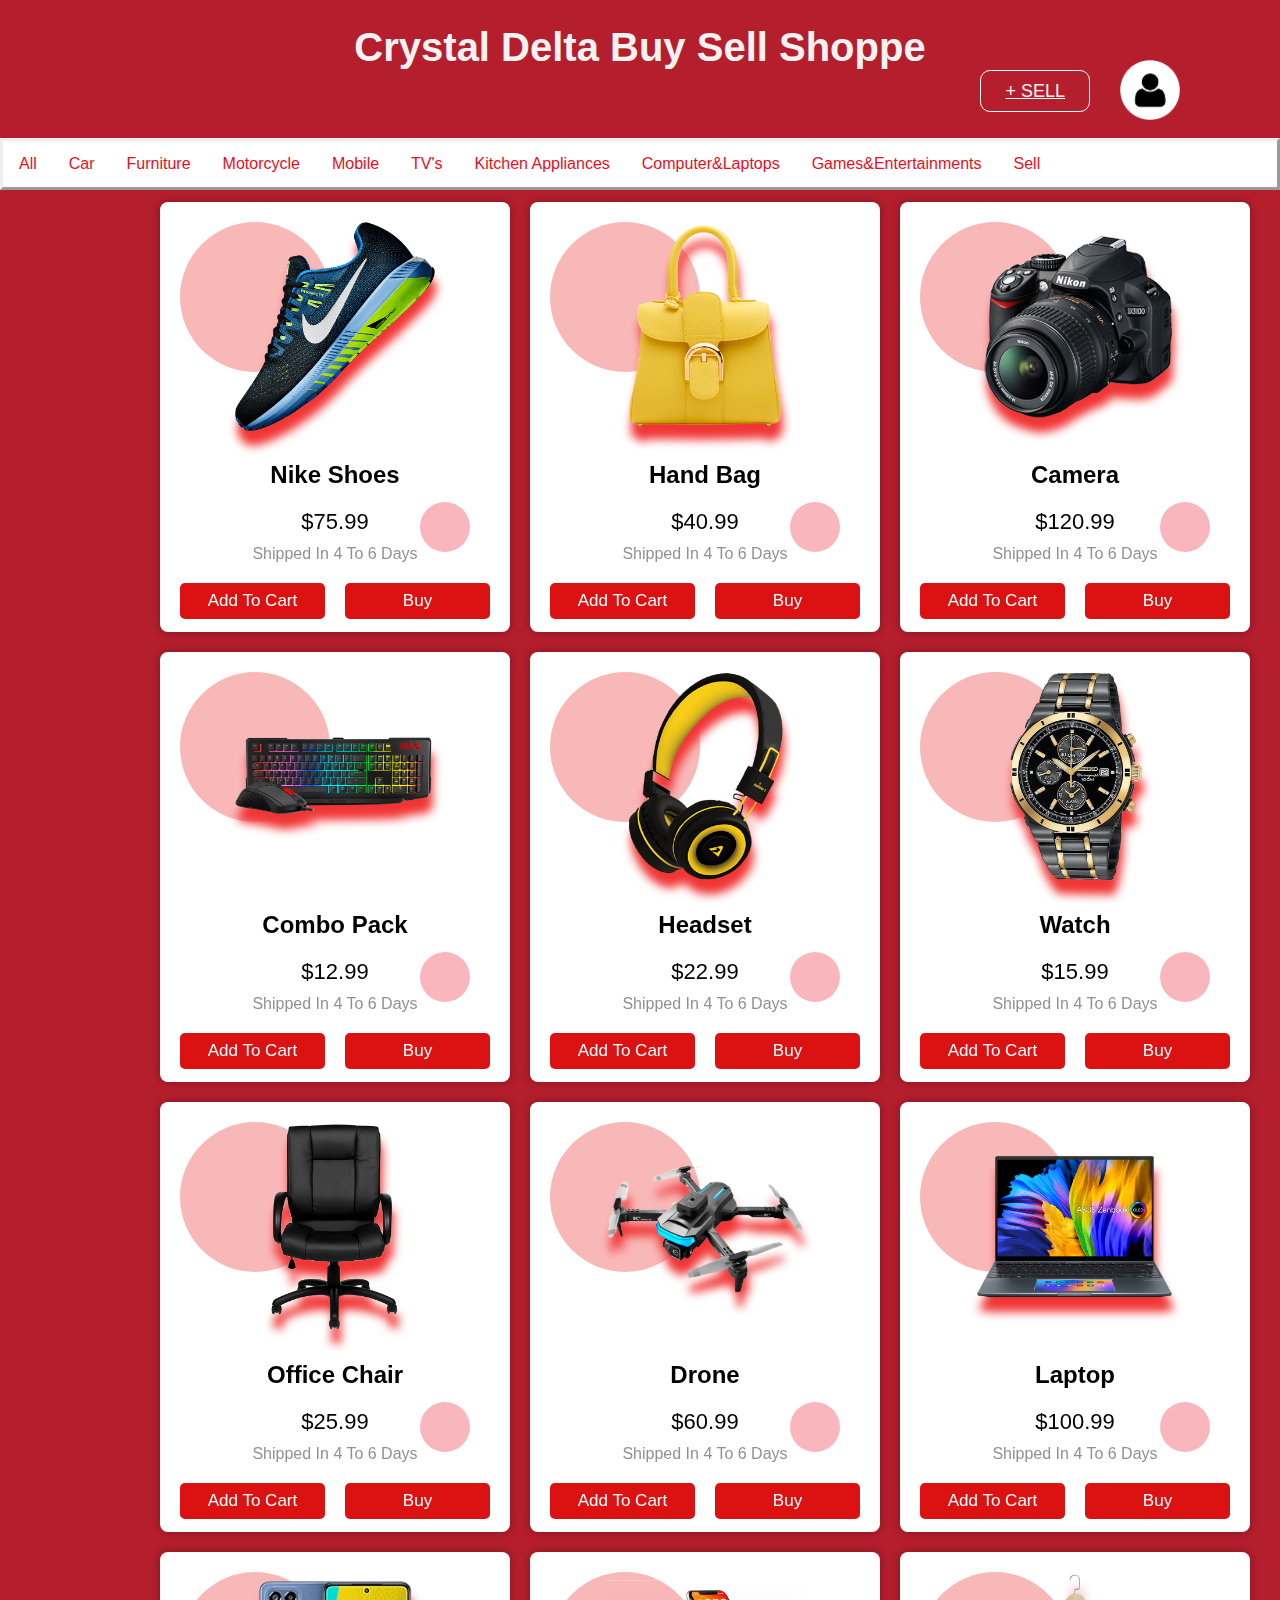
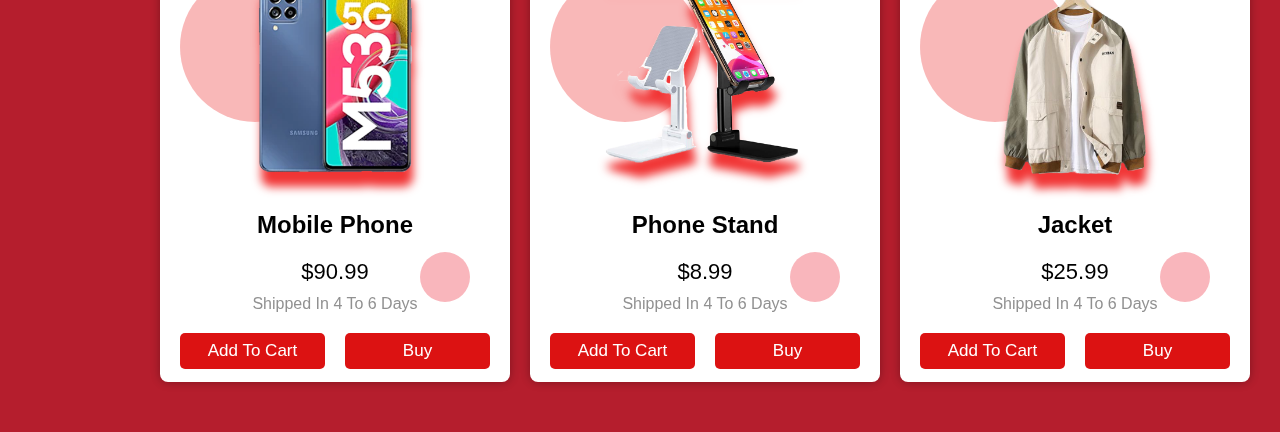
<file: kumaresan project codes/3page/index.html>
<!DOCTYPE html>
<html lang="en">
<head>
    <meta charset="UTF-8">
    <meta http-equiv="X-UA-Compatible" content="IE=edge">
    <meta name="viewport" content="width=device-width, initial-scale=1.0">
    <title> BUY SELL SHOPPE</title>
    <link rel="stylesheet" href="style.css">
    <link rel="stylesheet" href="https://cdnjs.cloudflare.com/ajax/libs/font-awesome/6.2.0/css/all.min.css" integrity="sha512-xh6O/CkQoPOWDdYTDqeRdPCVd1SpvCA9XXcUnZS2FmJNp1coAFzvtCN9BmamE+4aHK8yyUHUSCcJHgXloTyT2A==" crossorigin="anonymous" referrerpolicy="no-referrer" />
</head>
<body>
    <h1>Crystal Delta Buy Sell Shoppe</h1>
    <div class="logimg">
        <img src="loginpng.png" height="60px" width="60px">
    </div>
    <div class="icons">
        <a class="contact-btn" href="#">+ SELL</a>
    </div>
<br>
    <div class="main">

        
          <div class="page2">
            <a href="#All">All</a>
            <a href="#Car">Car</a>
            <a href="#Furniture">Furniture</a>
            <a href="#Motorcycle">Motorcycle</a>
            <a href="#Mobile">Mobile</a>
            <a href="#TV's">TV's</a>
            <a href="#Kitchen Appliances">Kitchen Appliances</a>
            <a href="#Computer&Laptops">Computer&Laptops</a>
            <a href="#Games&Entertainments">Games&Entertainments</a>
            <a href="sell">Sell</a>
            
       </div>
       <br>
       <br>
       <br>
        <div class="box">

            <div class="card" data-name="c_1">

                <div class="image">
                    <img src="image/shoes.png">
                </div>

                <div class="text">

                    <h2>Nike Shoes</h2>

                    <p class="price">$75.99</p>

                    <p class="shiping">Shipped in 4 to 6 Days</p>

                    <div class="button">

                        <button class="cart">Add To Cart</button>
                        <button class="buy">Buy</button>

                    </div>

                </div>

            </div>

            <div class="card" data-name="c_2">

                <div class="image">
                    <img src="image/bag.png">
                </div>

                <div class="text">

                    <h2>Hand Bag</h2>

                    <p class="price">$40.99</p>

                    <p class="shiping">Shipped in 4 to 6 Days</p>

                    <div class="button">

                        <button class="cart">Add To Cart</button>
                        <button class="buy">Buy</button>

                    </div>

                </div>

            </div>

            <div class="card" data-name="c_3">

                <div class="image">
                    <img src="image/camera.png">
                </div>

                <div class="text">

                    <h2>Camera</h2>

                    <p class="price">$120.99</p>

                    <p class="shiping">Shipped in 4 to 6 Days</p>

                    <div class="button">

                        <button class="cart">Add To Cart</button>
                        <button class="buy">Buy</button>

                    </div>

                </div>

            </div>

            <div class="card" data-name="c_4">

                <div class="image">
                    <img src="image/keybord.png">
                </div>

                <div class="text">

                    <h2>Combo Pack</h2>

                    <p class="price">$12.99</p>

                    <p class="shiping">Shipped in 4 to 6 Days</p>

                    <div class="button">

                        <button class="cart">Add To Cart</button>
                        <button class="buy">Buy</button>

                    </div>

                </div>

            </div>

            <div class="card" data-name="c_5">

                <div class="image">
                    <img src="image/bluetoothheadset.png">
                </div>

                <div class="text">

                    <h2>Headset</h2>

                    <p class="price">$22.99</p>

                    <p class="shiping">Shipped in 4 to 6 Days</p>

                    <div class="button">

                        <button class="cart">Add To Cart</button>
                        <button class="buy">Buy</button>

                    </div>

                </div>

            </div>

            <div class="card" data-name="c_6">

                <div class="image">
                    <img src="image/watch.png">
                </div>

                <div class="text">

                    <h2>Watch</h2>

                    <p class="price">$15.99</p>

                    <p class="shiping">Shipped in 4 to 6 Days</p>

                    <div class="button">

                        <button class="cart">Add To Cart</button>
                        <button class="buy">Buy</button>

                    </div>

                </div>

            </div>

            <div class="card" data-name="c_7">

                <div class="image">
                    <img src="image/chair.png">
                </div>

                <div class="text">

                    <h2>Office Chair</h2>

                    <p class="price">$25.99</p>

                    <p class="shiping">Shipped in 4 to 6 Days</p>

                    <div class="button">

                        <button class="cart">Add To Cart</button>
                        <button class="buy">Buy</button>

                    </div>

                </div>

            </div>

            <div class="card" data-name="c_8">

                <div class="image">
                    <img src="image/drone.png">
                </div>

                <div class="text">

                    <h2>Drone</h2>

                    <p class="price">$60.99</p>

                    <p class="shiping">Shipped in 4 to 6 Days</p>

                    <div class="button">

                        <button class="cart">Add To Cart</button>
                        <button class="buy">Buy</button>

                    </div>

                </div>

            </div>

            <div class="card" data-name="c_9">

                <div class="image">
                    <img src="image/laptop.png">
                </div>

                <div class="text">

                    <h2>Laptop</h2>

                    <p class="price">$100.99</p>

                    <p class="shiping">Shipped in 4 to 6 Days</p>

                    <div class="button">

                        <button class="cart">Add To Cart</button>
                        <button class="buy">Buy</button>

                    </div>

                </div>

            </div>

            <div class="card" data-name="c_10">

                <div class="image">
                    <img src="image/mobile.png">
                </div>

                <div class="text">

                    <h2>Mobile Phone</h2>

                    <p class="price">$90.99</p>

                    <p class="shiping">Shipped in 4 to 6 Days</p>

                    <div class="button">

                        <button class="cart">Add To Cart</button>
                        <button class="buy">Buy</button>

                    </div>

                </div>

            </div>

            <div class="card" data-name="c_11">

                <div class="image">
                    <img src="image/stand.png">
                </div>

                <div class="text">

                    <h2>Phone Stand</h2>

                    <p class="price">$8.99</p>

                    <p class="shiping">Shipped in 4 to 6 Days</p>

                    <div class="button">

                        <button class="cart">Add To Cart</button>
                        <button class="buy">Buy</button>

                    </div>

                </div>

            </div>

            <div class="card" data-name="c_12">

                <div class="image">
                    <img src="image/Jacket.png">
                </div>

                <div class="text">

                    <h2>Jacket</h2>

                    <p class="price">$25.99</p>

                    <p class="shiping">Shipped in 4 to 6 Days</p>

                    <div class="button">

                        <button class="cart">Add To Cart</button>
                        <button class="buy">Buy</button>

                    </div>

                </div>

            </div>

        </div>

    </div>

    <div class="popup_image">

        <div class="popup active" data-target="c_1">

            <img src="image/close.png" class="close">

            <div class="product">

                <div class="main_image">
                    <img src="image/shoes.png" id="imagebox">
                </div>

                <div class="small_image">

                    <img src="image/shoes.png">
                    <img src="image/shoes_1.png">
                    <img src="image/shoes_2.png">
                    <img src="image/shoes_3.png">

                </div>

            </div>

            <p class="details">
                Lorem ipsum dolor sit, amet consectetur adipisicing elit.
                Lorem ipsum dolor sit, amet consectetur adipisicing elit.
            </p>

            <p class="shiping">Shipped in 4 to 6 Days</p>

            <div class="star">
                <i class="fa-solid fa-star"></i>
                <i class="fa-solid fa-star"></i>
                <i class="fa-solid fa-star"></i>
                <i class="fa-solid fa-star"></i>
                <i class="fa-solid fa-star-half-stroke"></i>
            </div>

            <p class="price">$75.99</p>

            <div class="button">

                <button class="cart">Add To Cart</button>

                <button class="buy">Buy</button>

            </div>
            
        </div>

        <div class="popup" data-target="c_2">

            <img src="image/close.png" class="close">

            <div class="product">

                <div class="main_image">
                    <img src="image/bag.png" id="imagebox">
                </div>

                <div class="small_image">

                    <img src="image/bag.png">
                    <img src="image/bag_1.png">
                    <img src="image/bag_2.png">
                    <img src="image/bag_3.png">

                </div>

            </div>

            <p class="details">
                Lorem ipsum dolor sit, amet consectetur adipisicing elit.
                Lorem ipsum dolor sit, amet consectetur adipisicing elit.
            </p>

            <p class="shiping">Shipped in 4 to 6 Days</p>

            <div class="star">
                <i class="fa-solid fa-star"></i>
                <i class="fa-solid fa-star"></i>
                <i class="fa-solid fa-star"></i>
                <i class="fa-solid fa-star"></i>
                <i class="fa-solid fa-star-half-stroke"></i>
            </div>

            <p class="price">$40.99</p>

            <div class="button">

                <button class="cart">Add To Cart</button>

                <button class="buy">Buy</button>

            </div>
            
        </div>

        <div class="popup" data-target="c_3">

            <img src="image/close.png" class="close">

            <div class="product">

                <div class="main_image">
                    <img src="image/camera.png" id="imagebox">
                </div>

                <div class="small_image">

                    <img src="image/camera.png">
                    <img src="image/camera_1.png">
                    <img src="image/camera_2.png">
                    <img src="image/camera_3.png">

                </div>

            </div>

            <p class="details">
                Lorem ipsum dolor sit, amet consectetur adipisicing elit.
                Lorem ipsum dolor sit, amet consectetur adipisicing elit.
            </p>

            <p class="shiping">Shipped in 4 to 6 Days</p>

            <div class="star">
                <i class="fa-solid fa-star"></i>
                <i class="fa-solid fa-star"></i>
                <i class="fa-solid fa-star"></i>
                <i class="fa-solid fa-star"></i>
                <i class="fa-solid fa-star-half-stroke"></i>
            </div>

            <p class="price">$120.99</p>

            <div class="button">

                <button class="cart">Add To Cart</button>

                <button class="buy">Buy</button>

            </div>
            
        </div>

        <div class="popup" data-target="c_4">

            <img src="image/close.png" class="close">

            <div class="product">

                <div class="main_image">
                    <img src="image/keybord.png" id="imagebox">
                </div>

                <div class="small_image">

                    <img src="image/keybord.png">
                    <img src="image/keybord_1.png">
                    <img src="image/keybord_2.png">
                    <img src="image/keybord_3.png">

                </div>

            </div>

            <p class="details">
                Lorem ipsum dolor sit, amet consectetur adipisicing elit.
                Lorem ipsum dolor sit, amet consectetur adipisicing elit.
            </p>

            <p class="shiping">Shipped in 4 to 6 Days</p>

            <div class="star">
                <i class="fa-solid fa-star"></i>
                <i class="fa-solid fa-star"></i>
                <i class="fa-solid fa-star"></i>
                <i class="fa-solid fa-star"></i>
                <i class="fa-solid fa-star-half-stroke"></i>
            </div>

            <p class="price">$12.99</p>

            <div class="button">

                <button class="cart">Add To Cart</button>

                <button class="buy">Buy</button>

            </div>
            
        </div>

        <div class="popup" data-target="c_5">

            <img src="image/close.png" class="close">

            <div class="product">

                <div class="main_image">
                    <img src="image/bluetoothheadset.png" id="imagebox">
                </div>

                <div class="small_image">

                    <img src="image/bluetoothheadset.png">
                    <img src="image/bluetoothheadset_1.png">
                    <img src="image/bluetoothheadset_2.png">
                    <img src="image/bluetoothheadset_3.png">

                </div>

            </div>

            <p class="details">
                Lorem ipsum dolor sit, amet consectetur adipisicing elit.
                Lorem ipsum dolor sit, amet consectetur adipisicing elit.
            </p>

            <p class="shiping">Shipped in 4 to 6 Days</p>

            <div class="star">
                <i class="fa-solid fa-star"></i>
                <i class="fa-solid fa-star"></i>
                <i class="fa-solid fa-star"></i>
                <i class="fa-solid fa-star"></i>
                <i class="fa-solid fa-star-half-stroke"></i>
            </div>

            <p class="price">$22.99</p>

            <div class="button">

                <button class="cart">Add To Cart</button>

                <button class="buy">Buy</button>

            </div>
            
        </div>

        <div class="popup" data-target="c_6">

            <img src="image/close.png" class="close">

            <div class="product">

                <div class="main_image">
                    <img src="image/watch.png" id="imagebox">
                </div>

                <div class="small_image">

                    <img src="image/watch.png">
                    <img src="image/watch_1.png">
                    <img src="image/watch_2.png">
                    <img src="image/watch_3.png">

                </div>

            </div>

            <p class="details">
                Lorem ipsum dolor sit, amet consectetur adipisicing elit.
                Lorem ipsum dolor sit, amet consectetur adipisicing elit.
            </p>

            <p class="shiping">Shipped in 4 to 6 Days</p>

            <div class="star">
                <i class="fa-solid fa-star"></i>
                <i class="fa-solid fa-star"></i>
                <i class="fa-solid fa-star"></i>
                <i class="fa-solid fa-star"></i>
                <i class="fa-solid fa-star-half-stroke"></i>
            </div>

            <p class="price">$15.99</p>

            <div class="button">

                <button class="cart">Add To Cart</button>

                <button class="buy">Buy</button>

            </div>
            
        </div>

        <div class="popup" data-target="c_7">

            <img src="image/close.png" class="close">

            <div class="product">

                <div class="main_image">
                    <img src="image/chair.png" id="imagebox">
                </div>

                <div class="small_image">

                    <img src="image/chair.png">
                    <img src="image/chair_1.png">
                    <img src="image/chair_2.png">
                    <img src="image/chair_3.png">

                </div>

            </div>

            <p class="details">
                Lorem ipsum dolor sit, amet consectetur adipisicing elit.
                Lorem ipsum dolor sit, amet consectetur adipisicing elit.
            </p>

            <p class="shiping">Shipped in 4 to 6 Days</p>

            <div class="star">
                <i class="fa-solid fa-star"></i>
                <i class="fa-solid fa-star"></i>
                <i class="fa-solid fa-star"></i>
                <i class="fa-solid fa-star"></i>
                <i class="fa-solid fa-star-half-stroke"></i>
            </div>

            <p class="price">$25.99</p>

            <div class="button">

                <button class="cart">Add To Cart</button>

                <button class="buy">Buy</button>

            </div>
            
        </div>

        <div class="popup" data-target="c_8">

            <img src="image/close.png" class="close">

            <div class="product">

                <div class="main_image">
                    <img src="image/drone.png" id="imagebox">
                </div>

                <div class="small_image">

                    <img src="image/drone.png">
                    <img src="image/drone_1.png">
                    <img src="image/drone_2.png">
                    <img src="image/drone_3.png">

                </div>

            </div>

            <p class="details">
                Lorem ipsum dolor sit, amet consectetur adipisicing elit.
                Lorem ipsum dolor sit, amet consectetur adipisicing elit.
            </p>

            <p class="shiping">Shipped in 4 to 6 Days</p>

            <div class="star">
                <i class="fa-solid fa-star"></i>
                <i class="fa-solid fa-star"></i>
                <i class="fa-solid fa-star"></i>
                <i class="fa-solid fa-star"></i>
                <i class="fa-solid fa-star-half-stroke"></i>
            </div>

            <p class="price">$60.99</p>

            <div class="button">

                <button class="cart">Add To Cart</button>

                <button class="buy">Buy</button>

            </div>
            
        </div>

        <div class="popup" data-target="c_9">

            <img src="image/close.png" class="close">

            <div class="product">

                <div class="main_image">
                    <img src="image/laptop.png" id="imagebox">
                </div>

                <div class="small_image">

                    <img src="image/laptop.png">
                    <img src="image/laptop_1.png">
                    <img src="image/laptop_2.png">
                    <img src="image/laptop_3.png">

                </div>

            </div>

            <p class="details">
                Lorem ipsum dolor sit, amet consectetur adipisicing elit.
                Lorem ipsum dolor sit, amet consectetur adipisicing elit.
            </p>

            <p class="shiping">Shipped in 4 to 6 Days</p>

            <div class="star">
                <i class="fa-solid fa-star"></i>
                <i class="fa-solid fa-star"></i>
                <i class="fa-solid fa-star"></i>
                <i class="fa-solid fa-star"></i>
                <i class="fa-solid fa-star-half-stroke"></i>
            </div>

            <p class="price">$100.99</p>

            <div class="button">

                <button class="cart">Add To Cart</button>

                <button class="buy">Buy</button>

            </div>
            
        </div>

        <div class="popup" data-target="c_10">

            <img src="image/close.png" class="close">

            <div class="product">

                <div class="main_image">
                    <img src="image/mobile.png" id="imagebox">
                </div>

                <div class="small_image">

                    <img src="image/mobile.png">
                    <img src="image/mobile_1.png">
                    <img src="image/mobile_2.png">
                    <img src="image/mobile_3.png">

                </div>

            </div>

            <p class="details">
                Lorem ipsum dolor sit, amet consectetur adipisicing elit.
                Lorem ipsum dolor sit, amet consectetur adipisicing elit.
            </p>

            <p class="shiping">Shipped in 4 to 6 Days</p>

            <div class="star">
                <i class="fa-solid fa-star"></i>
                <i class="fa-solid fa-star"></i>
                <i class="fa-solid fa-star"></i>
                <i class="fa-solid fa-star"></i>
                <i class="fa-solid fa-star-half-stroke"></i>
            </div>

            <p class="price">$90.99</p>

            <div class="button">

                <button class="cart">Add To Cart</button>

                <button class="buy">Buy</button>

            </div>
            
        </div>

        <div class="popup" data-target="c_11">

            <img src="image/close.png" class="close">

            <div class="product">

                <div class="main_image">
                    <img src="image/stand.png" id="imagebox">
                </div>

                <div class="small_image">

                    <img src="image/stand.png">
                    <img src="image/stand_1.png">
                    <img src="image/stand_2.png">
                    <img src="image/stand_3.png">

                </div>

            </div>

            <p class="details">
                Lorem ipsum dolor sit, amet consectetur adipisicing elit.
                Lorem ipsum dolor sit, amet consectetur adipisicing elit.
            </p>

            <p class="shiping">Shipped in 4 to 6 Days</p>

            <div class="star">
                <i class="fa-solid fa-star"></i>
                <i class="fa-solid fa-star"></i>
                <i class="fa-solid fa-star"></i>
                <i class="fa-solid fa-star"></i>
                <i class="fa-solid fa-star-half-stroke"></i>
            </div>

            <p class="price">$8.99</p>

            <div class="button">

                <button class="cart">Add To Cart</button>

                <button class="buy">Buy</button>

            </div>
            
        </div>

        <div class="popup" data-target="c_12">

            <img src="image/close.png" class="close">

            <div class="product">

                <div class="main_image">
                    <img src="image/Jacket.png" id="imagebox">
                </div>

                <div class="small_image">

                    <img src="image/Jacket.png">
                    <img src="image/Jacket_1.png">
                    <img src="image/Jacket_2.png">
                    <img src="image/Jacket_3.png">

                </div>

            </div>

            <p class="details">
                Lorem ipsum dolor sit, amet consectetur adipisicing elit.
                Lorem ipsum dolor sit, amet consectetur adipisicing elit.
            </p>

            <p class="shiping">Shipped in 4 to 6 Days</p>

            <div class="star">
                <i class="fa-solid fa-star"></i>
                <i class="fa-solid fa-star"></i>
                <i class="fa-solid fa-star"></i>
                <i class="fa-solid fa-star"></i>
                <i class="fa-solid fa-star-half-stroke"></i>
            </div>

            <p class="price">$25.99</p>

            <div class="button">

                <button class="cart">Add To Cart</button>

                <button class="buy">Buy</button>

            </div>
            
        </div>

    </div>

    <script src="javascript.js"></script>
    
</body>
</html>
</file>
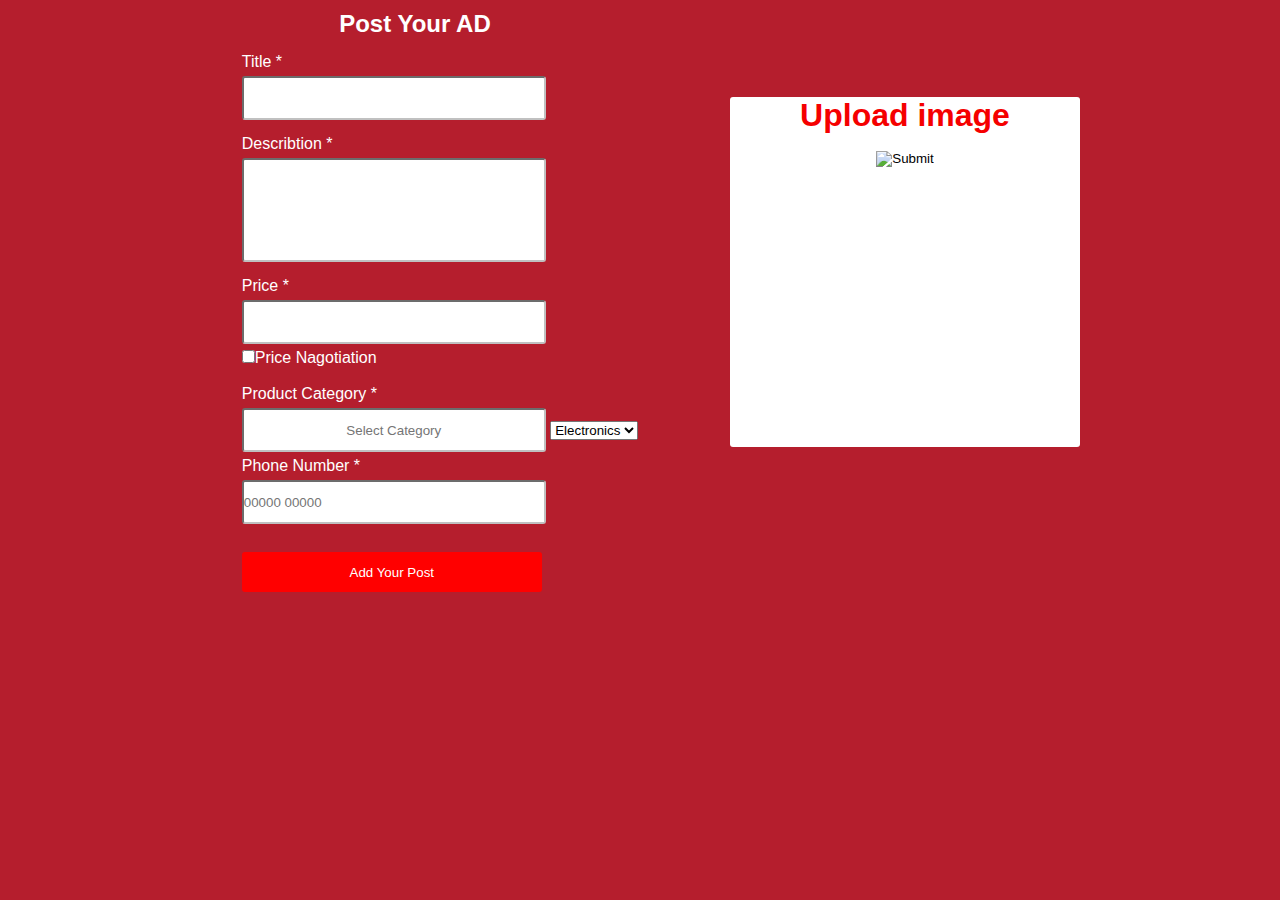
<file: kumaresan project codes/5page/index.html>
<!DOCTYPE html>
<html lang="en">
<head>
    <meta charset="UTF-8">
    <meta name="viewport" content="width=device-width, initial-scale=1.0">
    <link rel="stylesheet" href="vickki.css">
    <title>Post Your Ad</title>
</head>
<body>
    <h2>Post Your AD</h2>
    <div class="Main">
        <div class="Login">
            <form class="form">
                <div class="title">
                 <span>Title *</span><br>
                 <input type="text" name="">
                </div>
                <div class="Describtion">
                  <span>Describtion *</span><br>
                  <input type="text" name="">
                </div>
                <div class="Price">
                    <span>Price *</span><br>
                    <input type="text" name="">
                </div>
                <div>
                    <span><input type="checkbox">Price Nagotiation</span>
                </div>
                  <div class="Product"><br>
                    <span>Product Category *</span><br>
                    <input type="text" name="" placeholder="Select Category">
                    <select name="Catagort">
                        <option value="v">Electronics</option>
                    </select>
                  </div>
                  <div class="Phone-Number">
                    <span >Phone Number *</span><br>
                    <input type="number" placeholder="00000 00000">
                  </div>
                  <div><br>
                    <button type="submit"> Add Your Post</button>
                  </div>
            </form>
            
        </div>
    </div>
    <div class="Photo">
        <span ><h1>Upload image</span><br>
        <input type="image">
    </div>
</body>
</html>
</file>
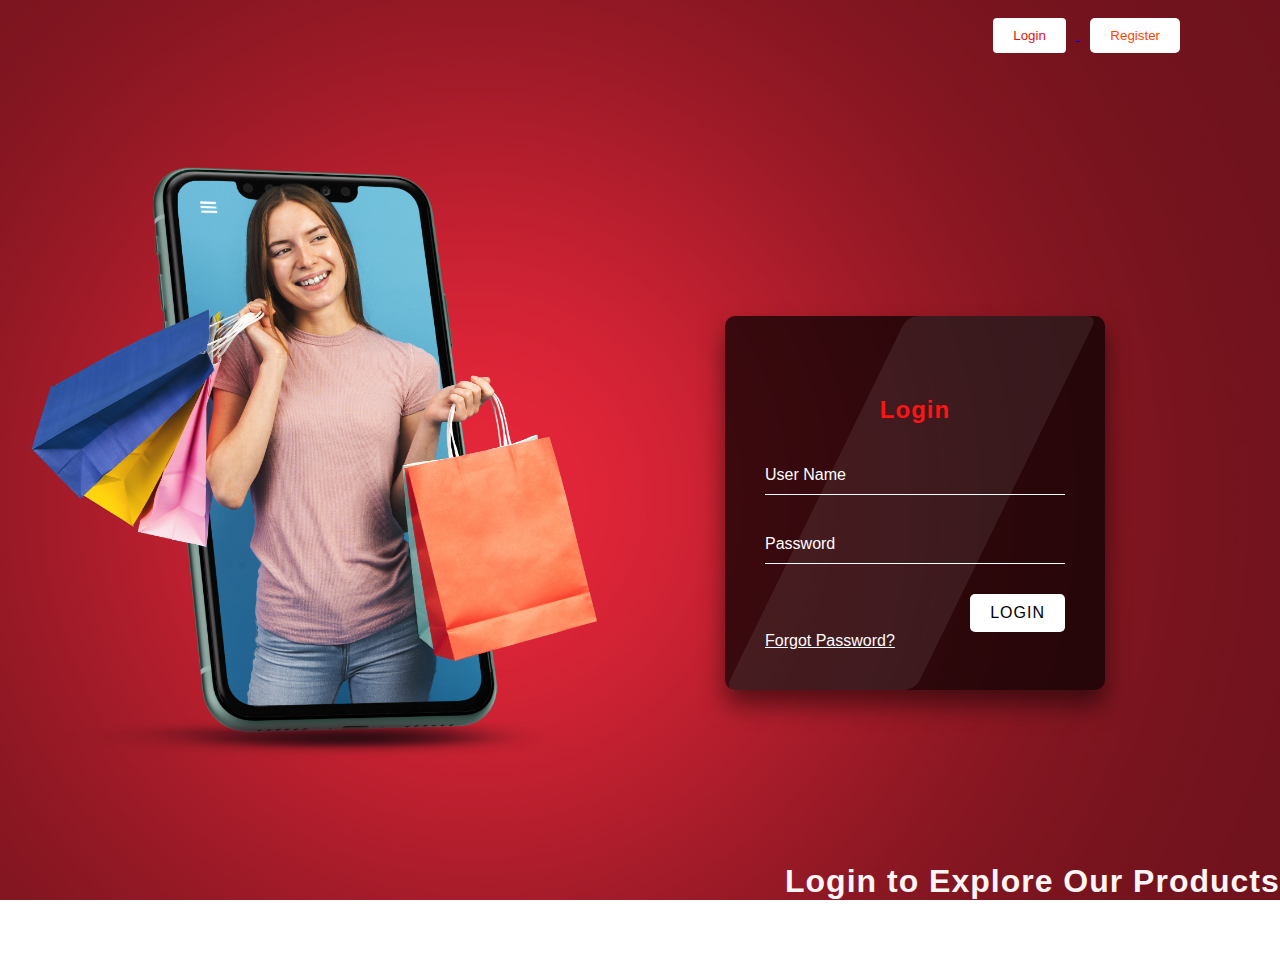
<file: kumaresan project codes/2page/page2.html>
<!DOCTYPE html>
<html lang="en">
<head>
  <meta charset="UTF-8">
  <meta name="viewport" content="width=device-width, initial-scale=1.0">
  <meta http-equiv="X-UA-Compatible" content="ie=edge">
  <link rel="stylesheet" href="style.css">
  <title>Login Form Demo</title>
</head>
<body>
  <nav>
    <a href="/FRONTEND/HTML_Pages/login.html">
      <br>
        <button class="login-btn">
            Login
        </button>
    </a> 
    <a href="/FRONTEND/HTML_Pages/register.html">
        <button class="register-btn">
            Register
        </button>
    </a>
    </nav>
  <div class="login-wrapper">
    <form action="" class="form">
      <h2>Login</h2>
      <div class="input-group">
        <input type="text" name="loginUser" id="loginUser" required>
        <label for="loginUser">User Name</label>
      </div>
      <div class="input-group">
        <input type="password" name="loginPassword" id="loginPassword" required>
        <label for="loginPassword">Password</label>
      </div>
      <input type="submit" value="Login" class="submit-btn">
      <a href="#forgot-pw" class="forgot-pw">Forgot Password?</a>
    </form>

    <div id="forgot-pw">
      <form action="" class="form">
        <a href="#" class="close">&times;</a>
        <h2>Reset Password</h2>
        <div class="input-group">
          <input type="email" name="email" id="email" required>
          <label for="email">Email</label>
        </div>
        <input type="submit" value="Submit" class="submit-btn">
      </form>
    </div>
  </div>
<h1>Login to Explore Our Products</h1>
</body>
</html>
</file>
<file: kumaresan project codes/3page/style.css>
*{
    margin: 0;
    padding: 0;
    box-sizing: border-box;
    font-family: sans-serif;
    text-transform: capitalize;
}

body{
    background-color: #b51e2d
}
.logimg{
    float: right;
    margin-top: -60px;
    margin-right: 100px;
}

.icons a{
    color: rgb(247, 247, 247);
    padding: 0.6rem 1.5rem;
    border: 1px solid rgb(255, 254, 253);
    border-radius: 10px;
    font-size: 18px;
   transition: 0.5s;
   float :right;
   margin-top: -50px;
   margin-right: 30px;
   }
.contact-btn:hover{
    transform: scale(1.1);
    color: rgb(252, 0, 0);
    background:rgb(255, 255, 255);
    border: 1px solid rgb(0, 0, 0);
}
 h1{
    text-align: center;
    font-size: 40px;
    margin: 25px 0 50px 0;
    color: #f2f2f2
}

.page2{
    overflow: hidden;
    background-color: #ffffff;
    position: fixed;
    top: 1;
    width: 100%;  
    border-style: outset;
    display: flex;   
}
.page2 a{
    float: left;
    display: block;
    color:  #ec0c22;
    text-align: center;
    padding: 14px 16px;
    text-decoration: none;
    font: 17px;
}

.main .box{
    width: 75%;
    height: auto;
    padding: 10px 0 50px 0;
    margin: 0 auto;
    display: grid;
    grid-template-columns: 1fr 1fr 1fr;
    grid-gap: 20px;
}

.main .box .card{
    width: 350px;
    height: 430px;
    padding: 20px;
    margin: 0 auto;
    background-color: #fff;
    border-radius: 8px;
    position: relative;
    box-shadow: 0 0 10px rgba(0,0,0,0.3);
}

.main .box .card::before{
    content: '';
    width: 150px;
    height: 150px;
    border-radius: 50%;
    background-color: #ea1313;
    position: absolute;
    opacity: 0.3;
}

.main .box .card::after{
    content: '';
    width: 50px;
    height: 50px;
    border-radius: 50%;
    background-color: #ec0c22;
    position: absolute;
    bottom: 80px;
    left: 260px;
    opacity: 0.3;
}

.main .box .card .image img{
    width: 200px;
    display: flex;
    margin: 0 auto;
    transition: 0.3s;
    margin-bottom: 30px;
    filter: drop-shadow(2px 15px 5px #f13535);
}

.main .box .card:hover .image img{
    transform: scale(1.1);
}

.main .box .text{
    text-align: center;
}

.main .box .text p.price{
    font-size: 22px;
    margin: 20px 0 10px 0;
}

.main .box .text p.shiping{
    color: #919191;
    margin-bottom: 20px;
}

.main .box .text .button{
    width: 100%;
    display: flex;
    align-items: center;
    justify-content: space-between;
    }

.main .box .text .button .cart,.buy{
    width: 145px;
    background-color:  #dc1212;
    padding: 8px 0;
    color: #fff;
    border: 0;
    font-size: 17px;
    cursor: pointer;
    border-radius: 5px;
}

.popup_image{
    width: 100%;
    height: 100vh;
    position: fixed;
    top: 0;
    left: 0;
    display: none;
    align-items: center;
    justify-content: center;
    background: rgba(0,0,0,0.7);
}

.popup_image .popup{
    display: none;
}

.popup_image .popup.active{
    display: inline-block;
}

.popup_image .popup{
    text-align: center;
    background-color: #fff;
    padding: 20px;
    width: 350px;
    border-radius: 5px;
}

.popup_image .popup .close{
    width: 20px;
    position: relative;
    left: 150px;
    cursor: pointer;
    z-index: 15;
    transition: 0.3s;
}

.popup_image .popup .close:hover{
    transform: rotate(90deg);
}

.popup_image .popup .product{
    position: relative;
    bottom: 20px;
}

.popup_image .popup .product .small_image img{
    width: 50px;
    cursor: pointer;
    margin-top: 20px;
    padding: 5px;
    border: 1px solid rgb(255, 81, 0);
    border-radius: 5px;
}

.popup_image .popup .product .small_image img:hover{
    box-shadow: 1px 2px 8px rgb(255, 81, 0);
}

.popup_image .popup .product .main_image img{
    width: 200px;
    display: flex;
    margin: 0 auto;
    transition: 0.3s;
    filter: drop-shadow(2px 15px 5px #e73a3a);
}

.popup_image .popup p.details{
    line-height: 22px;
    margin: 0 0 10px 0;
    font-size: 15px;
}

.popup_image .popup p.shiping{
    color: #dc1212;
    font-size: 14px;
}

.popup_image .popup .star{
    color: #dc1212;
    margin: 10px 0;
}

.popup_image .popup p.price{
    font-size: 25px;
    margin: 8px 0;
}

.popup_image .popup .button .cart , .buy{
    width: 145px;
    background: #dc1212;
    padding: 8px 0;
    color: #fff;
    border: 0;
    font-size: 17px;
    cursor: pointer;
    border-radius: 5px;
}
</file>
<file: kumaresan project codes/5page/vickki.css>
*{
    margin: 0px;
    padding: 0px;
}
body {
    font-family: sans-serif;
    background: #b51e2d;
  }
.Main{
    color: white;
    justify-content: center;
    align-items: center;
    display: flex;
    padding-right: 400px;
    /* background-color: red; */
}
h2{
    color: white;
    margin-top:10px ;
    margin-bottom:15px ;
    text-align: center;
    padding-right: 450px;
}
form .title input{
    color: white;
     border-radius: 3px;
     border-color: silver;
     height: 40px;
     width: 300px;
     margin-top:5px ;
     margin-bottom:15px ;
}
form .Describtion input{
    color: white;
    margin-top:5px ;
     margin-bottom:15px ;
     width: 300px;
     height: 100px;
     border-radius: 3px;
     border-color: silver;
}
form .Price input{
    color: white;
    margin-top:5px ;
    margin-bottom:5px;
    width: 300px;
    height: 40px;
    border-radius: 3px;
    border-color: silver;
}
form .Product input{
    color: white;
    margin-top:5px ;
    margin-bottom:5px;
    width: 300px;
    height: 40px;
    border-radius: 3px;
    border-color: silver;
    text-align: center;
}
form .Phone-Number input{
    color: white;
    margin-top:5px ;
    margin-bottom:5px;
    width: 300px;
    height: 40px;
    border-radius: 3px;
    border-color: silver;
}
button{
    color: white;
    margin-top:5px ;
    margin-bottom:5px;
    width: 300px;
    height: 40px;
    border-radius: 3px;
    border-color: silver;
    background-color: rgb(255, 0, 0);
    color: white;
    border: none;
}
.Photo span{
    width: 350px;
     height: 350px;
     border-radius: 3px;
     text-align: center;
    color: rgb(245, 0, 0);
    position: relative;
    background-color: rgb(255, 255, 255);
    float:right;
    margin-top: -500px;
    margin-right: 200px;

}
</file>
<file: kumaresan project codes/2page/style.css>
* {
    margin: 0;
    padding: 0;
    box-sizing: border-box;
  }
  body {
    background: url('bag.login.jpg') no-repeat center;
    background-size: cover;
    font-family: sans-serif;
  }
nav{
    flex: 1;
    text-align: right;
    padding-left: -20px;
    
}
.login-btn{
background-color: white;
color: rgb(232, 15, 15);
border: none;
border-radius: 4px;
padding: 10px 20px;
cursor: pointer;
transition:background-color rgb(232, 15, 15);
padding-left: 20px;
margin-right:10px;
}
.login-btn:hover{
    background-color: orangered;
    color: white;
    
}
.register-btn{
background-color: white;
color: orangered;
border:none;
padding: 10px 20px;
margin-left: 10px;
border-radius: 5px;
cursor: pointer;
transition: opacity 0.15s;
margin-right: 100px;
}
.register-btn:hover{
    opacity: 0.8;
    background-color: orangered;
    color: white;
}
  .login-wrapper {
    height: 100vh;
    width: 100vw;
    display: flex;
    justify-content: center;
    align-items: center;
    padding-left: 550px;
    padding-top: -20px;
   
  }
  .form {
    position: relative;
    width: 100%;
    max-width: 380px;
    padding: 80px 40px 40px;
    background: rgba(0,0,0,0.7);
    border-radius: 10px;
    color: #fff;
    box-shadow: 0 15px 25px rgba(0,0,0,0.5);
  }
  .form::before {
    content:'';
    position: absolute;
    top: 0;
    left: 0;
    width: 50%;
    height: 100%;
    background: rgba(255,255,255, 0.08);
    transform: skewX(-26deg);
    transform-origin: bottom left;
    border-radius: 10px;
    pointer-events: none;
  }
  .form img {
    position: absolute;
    top: -50px;
    left: calc(50% - 50px);
    width: 100px;
    background: rgba(255,255,255, 0.8);
    border-radius: 50%;
  }
  .form h2 {
    text-align: center;
    letter-spacing: 1px;
    margin-bottom: 2rem;
    color: #ff0000;
  }
  .form .input-group {
    position: relative;
  }
  .form .input-group input {
    width: 100%;
    padding: 10px 0;
    font-size: 1rem;
    letter-spacing: 1px;
    margin-bottom: 30px;
    border: none;
    border-bottom: 1px solid #fff;
    outline: none;
    background-color: transparent;
    color: inherit;
  }
  .form .input-group label {
    position: absolute;
    top: 0;
    left: 0;
    padding: 10px 0;
    font-size: 1rem;
    pointer-events: none;
    transition: .3s ease-out;
  }
  .form .input-group input:focus + label,
  .form .input-group input:valid + label {
    transform: translateY(-18px);
    color: rgb(253, 3, 3);
    font-size: .8rem;
  }
  .submit-btn {
    display: block;
    margin-left: auto;
    border: none;
    outline: none;
    background: #ffffff;
    font-size: 1rem;
    text-transform: uppercase;
    letter-spacing: 1px;
    padding: 10px 20px;
    border-radius: 5px;
    cursor: pointer;
  }
  .forgot-pw {
    color: inherit;
  }
  
  #forgot-pw {
    position: absolute;
    display: flex;
    justify-content: center;
    align-items: center;
    top: 0;
    left: 0;
    right: 0;
    height: 0;
    z-index: 1;
    background: url('bag.login.jpg') no-repeat center;
    background-size: cover;
    opacity: 0;
    transition: 1.6s;
    padding-left: 550px;
  }
  #forgot-pw:target {
    height: 100%;
    opacity: 1;
  }
  .close {
    position: absolute;
    right: 1.5rem;
    top: 0.5rem;
    font-size: 2rem;
    font-weight: 900;
    text-decoration: none;
    color: inherit;
  }
  h1 {
    font-family: sans-serif;
    color: #fff5f5; 
    font-size: 2rem;
    letter-spacing: 1px;
    box-sizing: border-box;
    display: flex;
    margin-left: 785px;/* Optional: Set the color of the heading */
    margin-top: -90px;
  }
</file>
